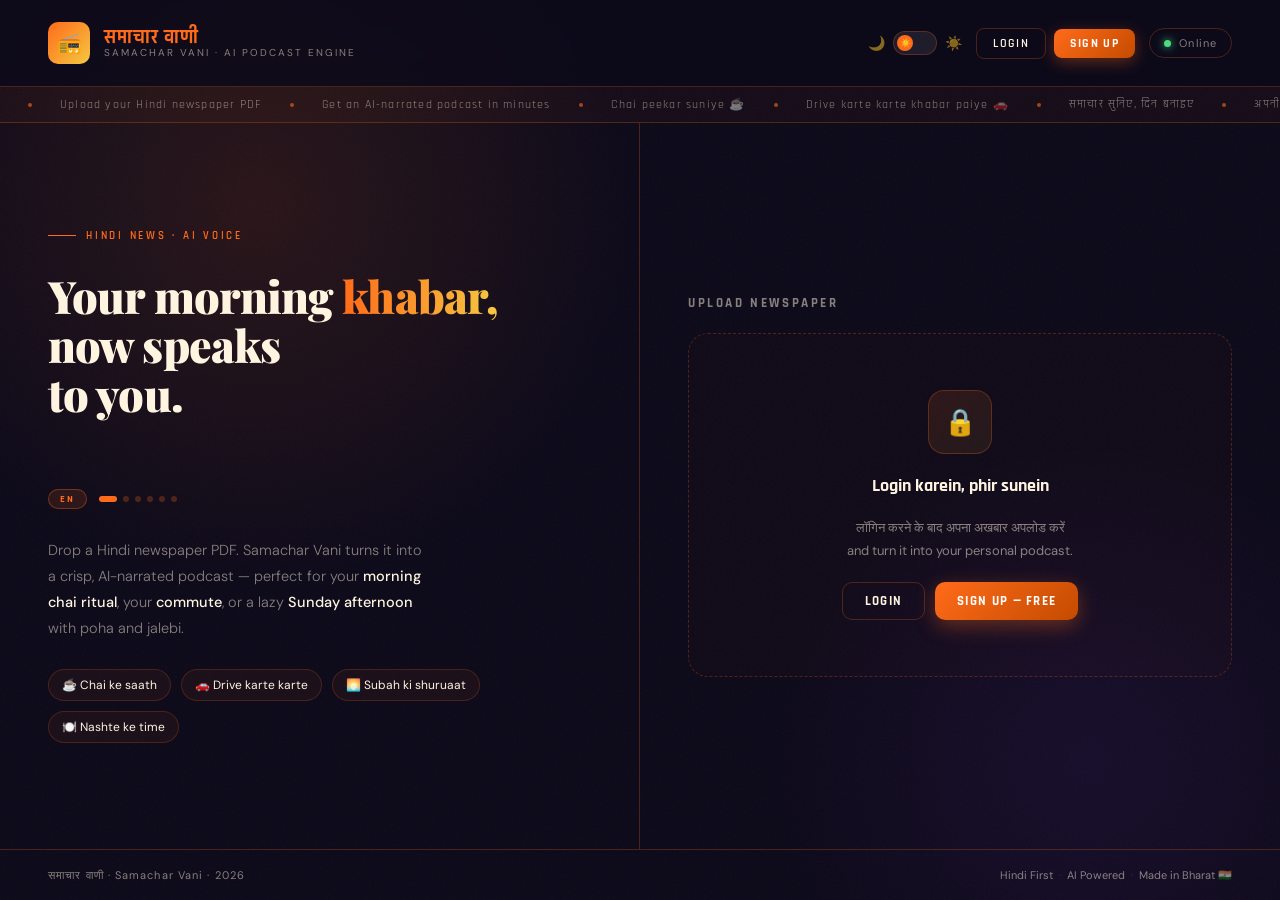
<file: frontend/index.html>
<!DOCTYPE html>
<html lang="hi" data-theme="dark">
<head>
  <title>Samachar Vani — समाचार वाणी</title>
  <meta name="viewport" content="width=device-width,initial-scale=1">
  <link rel="preconnect" href="https://fonts.googleapis.com">
  <link href="https://fonts.googleapis.com/css2?family=Playfair+Display:ital,wght@0,700;0,900;1,700&family=Rajdhani:wght@400;500;600;700&family=DM+Sans:wght@300;400;500&display=swap" rel="stylesheet">
  <style>
    /* ═══════════════════════════════════════════
       THEME TOKENS
    ═══════════════════════════════════════════ */
    :root {
      --saffron: #FF6B1A;
      --saffron-light: #FF9A5C;
      --gold: #F5C842;
    }
    [data-theme="dark"] {
      --bg: #0D0A1A;
      --bg2: #150F28;
      --card: rgba(255,255,255,0.04);
      --border: rgba(255,107,26,0.25);
      --cream: #FFF4E0;
      --text-muted: rgba(255,244,224,0.5);
      --header-bg: rgba(13,10,26,0.82);
      --ticker-bg: rgba(255,107,26,0.04);
      --drop-bg: rgba(255,107,26,0.03);
      --select-opt-bg: #1a1030;
      --shadow-glow: rgba(255,107,26,0.35);
      --shadow-glow-hover: rgba(255,107,26,0.55);
      --noise-opacity: 0.4;
      --modal-bg: #110D22;
      --modal-overlay: rgba(5,3,14,0.88);
      --input-bg: rgba(255,255,255,0.04);
      --input-border: rgba(255,107,26,0.22);
      --input-focus: rgba(255,107,26,0.55);
    }
    [data-theme="light"] {
      --bg: #FDF6EE;
      --bg2: #F5EAD8;
      --card: rgba(255,107,26,0.05);
      --border: rgba(200,90,10,0.18);
      --cream: #1A0F00;
      --text-muted: rgba(26,15,0,0.45);
      --header-bg: rgba(253,246,238,0.88);
      --ticker-bg: rgba(255,107,26,0.05);
      --drop-bg: rgba(255,107,26,0.04);
      --select-opt-bg: #FDF6EE;
      --shadow-glow: rgba(255,107,26,0.2);
      --shadow-glow-hover: rgba(255,107,26,0.4);
      --noise-opacity: 0.12;
      --modal-bg: #FFF8F0;
      --modal-overlay: rgba(26,15,0,0.6);
      --input-bg: rgba(255,107,26,0.04);
      --input-border: rgba(200,90,10,0.2);
      --input-focus: rgba(255,107,26,0.4);
    }

    * { margin:0; padding:0; box-sizing:border-box; }

    body {
      font-family: 'DM Sans', sans-serif;
      background: var(--bg); color: var(--cream);
      min-height: 100vh; overflow-x: hidden;
      transition: background .4s, color .4s;
    }
    body::before {
      content:''; position:fixed; inset:0;
      background-image: url("data:image/svg+xml,%3Csvg viewBox='0 0 512 512' xmlns='http://www.w3.org/2000/svg'%3E%3Cfilter id='n'%3E%3CfeTurbulence type='fractalNoise' baseFrequency='0.75' numOctaves='4' stitchTiles='stitch'/%3E%3C/filter%3E%3Crect width='100%25' height='100%25' filter='url(%23n)' opacity='0.06'/%3E%3C/svg%3E");
      pointer-events:none; z-index:0;
      opacity: var(--noise-opacity); transition: opacity .4s;
    }

    /* BACKGROUND GLOW */
    .bg-glow { position:fixed; inset:0; z-index:0; pointer-events:none; }
    .bg-glow::before {
      content:''; position:absolute; top:-20%; left:-10%;
      width:60vw; height:60vw;
      background:radial-gradient(circle,rgba(255,107,26,.12) 0%,transparent 70%);
      animation:drift 12s ease-in-out infinite alternate;
    }
    .bg-glow::after {
      content:''; position:absolute; bottom:-20%; right:-10%;
      width:50vw; height:50vw;
      background:radial-gradient(circle,rgba(155,60,255,.08) 0%,transparent 70%);
      animation:drift 15s ease-in-out infinite alternate-reverse;
    }
    [data-theme="light"] .bg-glow::after {
      background:radial-gradient(circle,rgba(255,180,50,.1) 0%,transparent 70%);
    }
    @keyframes drift {
      from{transform:translate(0,0) scale(1)}
      to{transform:translate(3%,5%) scale(1.08)}
    }

    /* ═══════════════════════════════════════════
       LAYOUT
    ═══════════════════════════════════════════ */
    .wrapper {
      position:relative; z-index:1;
      min-height:100vh;
      display:grid;
      grid-template-columns:1fr 1fr;
      grid-template-rows:auto auto 1fr auto;
    }

    /* ═══════════════════════════════════════════
       HEADER
    ═══════════════════════════════════════════ */
    header {
      grid-column:1/-1;
      display:flex; align-items:center; justify-content:space-between;
      padding:22px 48px;
      border-bottom:1px solid var(--border);
      backdrop-filter:blur(12px);
      background:var(--header-bg);
      transition:background .4s, border-color .4s;
      position:sticky; top:0; z-index:10;
    }
    .logo-group { display:flex; align-items:center; gap:14px; }
    .logo-icon {
      width:42px; height:42px; border-radius:10px;
      background:linear-gradient(135deg,var(--saffron),var(--gold));
      display:flex; align-items:center; justify-content:center;
      font-size:20px;
      animation:pulse-logo 3s ease-in-out infinite;
    }
    @keyframes pulse-logo {
      0%,100%{box-shadow:0 0 24px rgba(255,107,26,.5)}
      50%{box-shadow:0 0 42px rgba(255,107,26,.8),0 0 80px rgba(255,107,26,.3)}
    }
    .logo-text { display:flex; flex-direction:column; }
    .logo-hindi {
      font-family:'Rajdhani',sans-serif; font-weight:700; font-size:20px;
      color:var(--saffron); letter-spacing:.05em; line-height:1;
    }
    .logo-sub {
      font-size:10px; color:var(--text-muted);
      letter-spacing:.2em; text-transform:uppercase; line-height:1.2;
    }
    .header-right { display:flex; align-items:center; gap:14px; }

    /* THEME TOGGLE */
    .theme-toggle { display:flex; align-items:center; gap:8px; cursor:pointer; user-select:none; }
    .toggle-icon { font-size:14px; color:var(--text-muted); transition:color .3s; }
    .toggle-track {
      width:44px; height:24px; border-radius:100px;
      background:rgba(255,255,255,.08);
      border:1px solid var(--border);
      position:relative; transition:background .3s;
    }
    [data-theme="light"] .toggle-track { background:rgba(255,107,26,.12); border-color:rgba(255,107,26,.3); }
    .toggle-knob {
      position:absolute; top:3px; left:3px;
      width:16px; height:16px; border-radius:50%;
      background:var(--saffron);
      transition:transform .35s cubic-bezier(.34,1.56,.64,1);
      display:flex; align-items:center; justify-content:center; font-size:9px;
    }
    [data-theme="light"] .toggle-knob { transform:translateX(20px); }

    /* AUTH BUTTONS in header */
    .header-auth { display:flex; gap:8px; align-items:center; }
    .btn-auth-ghost {
      padding:7px 16px; border-radius:8px;
      border:1px solid var(--border);
      background:none; color:var(--cream);
      font-family:'Rajdhani',sans-serif; font-weight:600;
      font-size:12px; letter-spacing:.12em; text-transform:uppercase;
      cursor:pointer; transition:border-color .2s, background .2s, color .4s;
    }
    .btn-auth-ghost:hover { border-color:var(--saffron); background:rgba(255,107,26,.06); }
    .btn-auth-solid {
      padding:7px 16px; border-radius:8px;
      border:none;
      background:linear-gradient(135deg,var(--saffron),#c44b00);
      color:#fff; font-family:'Rajdhani',sans-serif; font-weight:700;
      font-size:12px; letter-spacing:.12em; text-transform:uppercase;
      cursor:pointer; transition:opacity .2s, transform .2s;
      box-shadow:0 4px 16px var(--shadow-glow);
    }
    .btn-auth-solid:hover { opacity:.88; transform:translateY(-1px); }

    /* USER BADGE (shown when logged in) */
    .user-badge {
      display:none; align-items:center; gap:9px;
      padding:6px 14px 6px 8px;
      border:1px solid var(--border); border-radius:100px;
      font-size:12px; color:var(--text-muted);
    }
    .user-badge.show { display:flex; }
    .user-avatar {
      width:26px; height:26px; border-radius:50%;
      background:linear-gradient(135deg,var(--saffron),var(--gold));
      display:flex; align-items:center; justify-content:center;
      font-size:11px; font-weight:700; color:#fff;
      font-family:'Rajdhani',sans-serif;
    }
    .user-name { font-family:'Rajdhani',sans-serif; font-weight:600; color:var(--cream); }
    .btn-logout {
      background:none; border:none; color:var(--text-muted);
      font-size:16px; cursor:pointer; line-height:1;
      transition:color .2s; padding:0 2px;
    }
    .btn-logout:hover { color:var(--saffron); }

    /* STATUS BADGE */
    .header-badge {
      display:flex; align-items:center; gap:8px;
      padding:7px 14px;
      border:1px solid var(--border); border-radius:100px;
      font-size:11px; color:var(--text-muted); letter-spacing:.1em;
      transition:border-color .4s;
    }
    .badge-dot {
      width:7px; height:7px; border-radius:50%;
      background:#4ade80; box-shadow:0 0 8px #4ade80;
      animation:blink 2s ease-in-out infinite;
    }
    @keyframes blink { 0%,100%{opacity:1} 50%{opacity:.3} }

    /* ═══════════════════════════════════════════
       TICKER
    ═══════════════════════════════════════════ */
    .ticker-wrap {
      grid-column:1/-1; overflow:hidden;
      border-bottom:1px solid var(--border);
      padding:10px 0; background:var(--ticker-bg);
      transition:background .4s, border-color .4s;
    }
    .ticker-track {
      display:flex; animation:ticker 32s linear infinite; white-space:nowrap;
    }
    .ticker-item {
      display:flex; align-items:center; gap:28px; padding:0 28px;
      font-family:'Rajdhani',sans-serif; font-size:12px;
      color:var(--text-muted); letter-spacing:.1em;
    }
    .ticker-dot {
      width:4px; height:4px; border-radius:50%;
      background:var(--saffron); opacity:.6; flex-shrink:0;
    }
    @keyframes ticker { from{transform:translateX(0)} to{transform:translateX(-50%)} }

    /* ═══════════════════════════════════════════
       LEFT PANEL
    ═══════════════════════════════════════════ */
    .left-panel {
      grid-column:1; padding:56px 48px;
      display:flex; flex-direction:column; justify-content:center; gap:28px;
      border-right:1px solid var(--border); transition:border-color .4s;
    }
    .eyebrow {
      display:flex; align-items:center; gap:10px;
      font-size:11px; letter-spacing:.25em; text-transform:uppercase;
      color:var(--saffron); font-family:'Rajdhani',sans-serif; font-weight:600;
    }
    .eyebrow::before {
      content:''; display:block; width:28px; height:1px; background:var(--saffron);
    }

    /* ROTATING HEADLINE */
    .headline-wrap { position:relative; min-height:190px; }
    .headline {
      font-family:'Playfair Display',serif;
      font-size:clamp(34px,3.5vw,52px); font-weight:900; line-height:1.1;
      letter-spacing:-.02em;
      position:absolute; top:0; left:0; width:100%;
      opacity:0; transform:translateY(20px);
      transition:opacity .55s ease, transform .55s ease;
      pointer-events:none;
    }
    .headline.active { opacity:1; transform:translateY(0); pointer-events:auto; }
    .headline.exit   { opacity:0; transform:translateY(-20px); }
    .headline em {
      font-style:normal;
      background:linear-gradient(90deg,var(--saffron),var(--gold));
      -webkit-background-clip:text; -webkit-text-fill-color:transparent; background-clip:text;
    }

    .lang-row { display:flex; align-items:center; gap:12px; }
    .lang-pill {
      padding:3px 11px; border-radius:100px;
      font-size:10px; font-family:'Rajdhani',sans-serif;
      font-weight:700; letter-spacing:.18em; text-transform:uppercase;
      transition:all .4s;
    }
    .lang-pill.en { background:rgba(255,107,26,.12); border:1px solid rgba(255,107,26,.35); color:var(--saffron); }
    .lang-pill.hi { background:rgba(245,200,66,.12); border:1px solid rgba(245,200,66,.35); color:var(--gold); }
    .slide-dots { display:flex; gap:6px; align-items:center; }
    .slide-dot {
      width:6px; height:6px; border-radius:50%;
      background:var(--border); cursor:pointer;
      transition:background .3s, width .3s;
    }
    .slide-dot.active { background:var(--saffron); width:18px; border-radius:3px; }

    .tagline {
      font-size:14.5px; color:var(--text-muted); line-height:1.8;
      max-width:380px; font-weight:300; transition:color .4s;
    }
    .tagline strong { color:var(--cream); font-weight:500; }

    .lifestyle-chips { display:flex; flex-wrap:wrap; gap:10px; }
    .chip {
      display:flex; align-items:center; gap:7px;
      padding:7px 13px; border-radius:100px;
      border:1px solid rgba(255,107,26,.2);
      background:rgba(255,107,26,.06);
      font-size:12px; color:var(--cream);
      transition:border-color .3s, background .3s, color .4s;
    }
    .chip:hover { border-color:rgba(255,107,26,.5); background:rgba(255,107,26,.12); }

    /* ═══════════════════════════════════════════
       RIGHT PANEL
    ═══════════════════════════════════════════ */
    .right-panel {
      grid-column:2; padding:56px 48px;
      display:flex; flex-direction:column; justify-content:center; gap:22px;
    }
    .upload-section-title {
      font-family:'Rajdhani',sans-serif; font-weight:700; font-size:13px;
      letter-spacing:.2em; text-transform:uppercase; color:var(--text-muted);
    }

    /* LOCKED OVERLAY — shown when not logged in */
    .upload-locked {
      display:none;
      flex-direction:column; align-items:center; gap:20px;
      padding:56px 32px; border-radius:20px;
      border:1.5px dashed rgba(255,107,26,.25);
      background:rgba(255,107,26,.02);
      text-align:center;
    }
    .upload-locked.show { display:flex; }
    .lock-icon {
      width:64px; height:64px; border-radius:16px;
      background:linear-gradient(135deg,rgba(255,107,26,.12),rgba(245,200,66,.08));
      border:1px solid rgba(255,107,26,.25);
      display:flex; align-items:center; justify-content:center; font-size:26px;
    }
    .lock-title {
      font-family:'Rajdhani',sans-serif; font-size:18px; font-weight:700; color:var(--cream);
    }
    .lock-sub { font-size:13px; color:var(--text-muted); line-height:1.7; }
    .lock-actions { display:flex; gap:10px; }
    .btn-lock-login, .btn-lock-signup {
      padding:10px 22px; border-radius:10px;
      font-family:'Rajdhani',sans-serif; font-weight:700;
      font-size:13px; letter-spacing:.1em; text-transform:uppercase;
      cursor:pointer; transition:all .2s;
    }
    .btn-lock-login {
      border:1px solid var(--border); background:none; color:var(--cream);
    }
    .btn-lock-login:hover { border-color:var(--saffron); }
    .btn-lock-signup {
      border:none;
      background:linear-gradient(135deg,var(--saffron),#c44b00);
      color:#fff; box-shadow:0 6px 20px var(--shadow-glow);
    }
    .btn-lock-signup:hover { transform:translateY(-1px); opacity:.9; }

    /* UPLOAD PANEL — shown when logged in */
    .upload-panel { display:none; flex-direction:column; gap:20px; }
    .upload-panel.show { display:flex; }

    /* DROP ZONE */
    .drop-zone {
      border:1.5px dashed rgba(255,107,26,.35); border-radius:20px;
      padding:40px 32px; text-align:center; cursor:pointer;
      position:relative; background:var(--drop-bg);
      transition:border-color .3s, background .3s;
      display:flex; flex-direction:column; align-items:center; gap:14px;
    }
    .drop-zone:hover, .drop-zone.dragover {
      border-color:var(--saffron); background:rgba(255,107,26,.07);
    }
    .drop-zone input[type="file"] {
      position:absolute; inset:0; opacity:0; cursor:pointer; width:100%; height:100%;
    }
    .drop-icon {
      width:58px; height:58px; border-radius:14px;
      background:linear-gradient(135deg,rgba(255,107,26,.15),rgba(245,200,66,.1));
      border:1px solid rgba(255,107,26,.3);
      display:flex; align-items:center; justify-content:center; font-size:24px;
    }
    .drop-title { font-family:'Rajdhani',sans-serif; font-size:17px; font-weight:600; color:var(--cream); }
    .drop-sub { font-size:12px; color:var(--text-muted); line-height:1.6; }
    .drop-formats { display:flex; gap:8px; }
    .fmt-tag {
      padding:3px 9px; border-radius:4px; border:1px solid var(--border);
      font-size:10px; color:var(--text-muted);
      font-family:'Rajdhani',sans-serif; letter-spacing:.1em;
    }

    /* FILE SELECTED */
    .file-selected {
      display:none; align-items:center; gap:14px;
      padding:14px 18px; border-radius:14px;
      background:rgba(255,107,26,.08); border:1px solid rgba(255,107,26,.3);
    }
    .file-selected.show { display:flex; }
    .file-icon-wrap {
      width:42px; height:42px; border-radius:10px;
      background:linear-gradient(135deg,var(--saffron),var(--gold));
      display:flex; align-items:center; justify-content:center;
      font-size:18px; flex-shrink:0;
    }
    .file-info { flex:1; min-width:0; }
    .file-name { font-size:13px; font-weight:500; color:var(--cream); white-space:nowrap; overflow:hidden; text-overflow:ellipsis; }
    .file-size { font-size:11px; color:var(--text-muted); margin-top:2px; }
    .file-remove {
      background:none; border:none; color:var(--text-muted);
      cursor:pointer; font-size:16px; padding:4px; transition:color .2s;
    }
    .file-remove:hover { color:var(--cream); }

    /* SETTINGS */
    .settings-row { display:grid; grid-template-columns:1fr 1fr; gap:12px; }
    .setting-card {
      padding:14px; border-radius:14px;
      border:1px solid var(--border); background:var(--card);
      display:flex; flex-direction:column; gap:7px; transition:background .4s, border-color .4s;
    }
    .setting-label {
      font-size:10px; letter-spacing:.15em; text-transform:uppercase;
      color:var(--text-muted); font-family:'Rajdhani',sans-serif;
    }
    .setting-select {
      background:none; border:none; color:var(--cream);
      font-family:'DM Sans',sans-serif; font-size:13px;
      cursor:pointer; width:100%; outline:none; appearance:none; transition:color .4s;
    }
    .setting-select option { background:var(--select-opt-bg); color:var(--cream); }

    /* GENERATE BUTTON */
    .btn-generate {
      position:relative; width:100%; padding:17px 32px; border:none; border-radius:16px;
      background:linear-gradient(135deg,var(--saffron) 0%,#d45a00 50%,#c44b00 100%);
      color:#fff; font-family:'Rajdhani',sans-serif; font-weight:700; font-size:17px;
      letter-spacing:.12em; text-transform:uppercase; cursor:pointer; overflow:hidden;
      transition:transform .2s, box-shadow .3s;
      box-shadow:0 8px 32px var(--shadow-glow);
    }
    .btn-generate::before {
      content:''; position:absolute; inset:0;
      background:linear-gradient(135deg,rgba(255,255,255,.15),transparent 60%);
    }
    .btn-generate:hover { transform:translateY(-2px); box-shadow:0 14px 48px var(--shadow-glow-hover); }
    .btn-generate:active { transform:translateY(0); }
    .btn-generate:disabled { opacity:.4; cursor:not-allowed; transform:none; }
    .btn-inner { position:relative; display:flex; align-items:center; justify-content:center; gap:10px; }

    /* PROGRESS */
    .progress-wrap { display:none; flex-direction:column; gap:14px; }
    .progress-wrap.show { display:flex; }
    .progress-steps { display:flex; gap:8px; }
    .step { flex:1; display:flex; flex-direction:column; gap:6px; align-items:center; opacity:.3; transition:opacity .5s; }
    .step.active { opacity:1; }
    .step.done   { opacity:.7; }
    .step-dot { width:8px; height:8px; border-radius:50%; background:var(--saffron); }
    .step.active .step-dot { animation:pulse-dot 1.2s ease-in-out infinite; box-shadow:0 0 12px var(--saffron); }
    @keyframes pulse-dot { 0%,100%{transform:scale(1)} 50%{transform:scale(1.6)} }
    .step-bar { width:100%; height:2px; background:rgba(255,107,26,.15); border-radius:2px; overflow:hidden; }
    .step-bar-fill { height:100%; background:linear-gradient(90deg,var(--saffron),var(--gold)); width:0%; transition:width 3s linear; }
    .step.active .step-bar-fill, .step.done .step-bar-fill { width:100%; }
    .step-label { font-size:9px; letter-spacing:.1em; text-transform:uppercase; color:var(--text-muted); font-family:'Rajdhani',sans-serif; text-align:center; }
    .progress-status { text-align:center; font-size:13px; color:var(--saffron-light); font-style:italic; }

    /* AUDIO RESULT */
    .audio-result { display:none; flex-direction:column; gap:14px; }
    .audio-result.show { display:flex; }
    .audio-card {
      padding:20px; border-radius:16px;
      background:linear-gradient(135deg,rgba(255,107,26,.1),rgba(245,200,66,.05));
      border:1px solid rgba(255,107,26,.3);
    }
    .audio-card-top { display:flex; align-items:center; gap:12px; margin-bottom:14px; }
    .audio-waveform { display:flex; align-items:center; gap:3px; height:26px; }
    .wave-bar { width:3px; background:var(--saffron); border-radius:2px; animation:wave-anim 1s ease-in-out infinite; }
    .wave-bar:nth-child(1){height:40%;animation-delay:0s}.wave-bar:nth-child(2){height:70%;animation-delay:.1s}
    .wave-bar:nth-child(3){height:100%;animation-delay:.2s}.wave-bar:nth-child(4){height:60%;animation-delay:.3s}
    .wave-bar:nth-child(5){height:85%;animation-delay:.4s}.wave-bar:nth-child(6){height:45%;animation-delay:.5s}
    .wave-bar:nth-child(7){height:75%;animation-delay:.6s}.wave-bar:nth-child(8){height:55%;animation-delay:.7s}
    @keyframes wave-anim { 0%,100%{transform:scaleY(1)} 50%{transform:scaleY(.4)} }
    .audio-label { font-family:'Rajdhani',sans-serif; font-weight:700; font-size:15px; color:var(--cream); }
    audio { width:100%; border-radius:8px; accent-color:var(--saffron); height:34px; }
    .success-note { font-size:12px; color:var(--text-muted); text-align:center; }

    /* FOOTER */
    footer {
      grid-column:1/-1; padding:18px 48px;
      border-top:1px solid var(--border);
      display:flex; align-items:center; justify-content:space-between;
      transition:border-color .4s;
    }
    .footer-left { font-size:11px; color:var(--text-muted); letter-spacing:.1em; }
    .footer-right { display:flex; align-items:center; gap:6px; font-size:11px; color:var(--text-muted); }
    .footer-divider { opacity:.3; }

    /* ═══════════════════════════════════════════
       AUTH MODAL
    ═══════════════════════════════════════════ */
    .modal-overlay {
      position:fixed; inset:0; z-index:100;
      background:var(--modal-overlay);
      backdrop-filter:blur(8px);
      display:none; align-items:center; justify-content:center;
      padding:20px;
      transition:background .4s;
    }
    .modal-overlay.show { display:flex; }

    .modal {
      background:var(--modal-bg);
      border:1px solid var(--border);
      border-radius:24px;
      width:100%; max-width:420px;
      padding:0;
      box-shadow:0 32px 80px rgba(0,0,0,.4);
      overflow:hidden;
      animation:modal-in .4s cubic-bezier(.34,1.3,.64,1) forwards;
    }
    @keyframes modal-in {
      from{transform:scale(.92) translateY(20px); opacity:0}
      to{transform:scale(1) translateY(0); opacity:1}
    }

    /* Modal header gradient bar */
    .modal-bar {
      height:4px;
      background:linear-gradient(90deg,var(--saffron),var(--gold),var(--saffron));
      background-size:200% 100%;
      animation:shimmer 2.5s linear infinite;
    }
    @keyframes shimmer { 0%{background-position:200%} 100%{background-position:-200%} }

    .modal-body { padding:36px 36px 32px; }

    /* TABS */
    .auth-tabs {
      display:flex; gap:0; margin-bottom:32px;
      border-bottom:1px solid var(--border);
    }
    .auth-tab {
      flex:1; padding:10px; text-align:center;
      font-family:'Rajdhani',sans-serif; font-weight:700;
      font-size:13px; letter-spacing:.15em; text-transform:uppercase;
      cursor:pointer; color:var(--text-muted);
      border-bottom:2px solid transparent;
      margin-bottom:-1px;
      transition:color .2s, border-color .2s;
      background:none; border-left:none; border-right:none; border-top:none;
    }
    .auth-tab.active { color:var(--saffron); border-bottom-color:var(--saffron); }

    /* FORM PANELS */
    .auth-panel { display:none; flex-direction:column; gap:20px; }
    .auth-panel.active { display:flex; }

    .modal-greeting {
      font-family:'Playfair Display',serif; font-size:22px; font-weight:900;
      color:var(--cream); line-height:1.2; margin-bottom:4px;
    }
    .modal-greeting em {
      font-style:normal;
      background:linear-gradient(90deg,var(--saffron),var(--gold));
      -webkit-background-clip:text; -webkit-text-fill-color:transparent; background-clip:text;
    }
    .modal-sub { font-size:13px; color:var(--text-muted); margin-bottom:4px; }

    /* INPUTS */
    .field { display:flex; flex-direction:column; gap:7px; }
    .field label {
      font-family:'Rajdhani',sans-serif; font-size:10px;
      letter-spacing:.18em; text-transform:uppercase; color:var(--text-muted);
    }
    .field input {
      padding:12px 16px;
      border-radius:10px;
      border:1px solid var(--input-border);
      background:var(--input-bg);
      color:var(--cream);
      font-family:'DM Sans',sans-serif; font-size:14px;
      outline:none; transition:border-color .25s, box-shadow .25s, background .4s, color .4s;
    }
    .field input::placeholder { color:var(--text-muted); }
    .field input:focus {
      border-color:var(--input-focus);
      box-shadow:0 0 0 3px rgba(255,107,26,.1);
    }

    /* AUTH MESSAGE */
    .auth-msg {
      font-size:12px; padding:10px 14px; border-radius:8px;
      display:none; align-items:center; gap:8px;
      font-family:'Rajdhani',sans-serif; font-weight:600; letter-spacing:.05em;
    }
    .auth-msg.show { display:flex; }
    .auth-msg.error { background:rgba(255,80,80,.1); border:1px solid rgba(255,80,80,.3); color:#ff8080; }
    .auth-msg.success { background:rgba(74,222,128,.1); border:1px solid rgba(74,222,128,.3); color:#4ade80; }

    /* SUBMIT BUTTON */
    .btn-auth-submit {
      width:100%; padding:14px;
      border:none; border-radius:12px;
      background:linear-gradient(135deg,var(--saffron) 0%,#d45a00 50%,#c44b00 100%);
      color:#fff; font-family:'Rajdhani',sans-serif;
      font-weight:700; font-size:15px; letter-spacing:.12em; text-transform:uppercase;
      cursor:pointer; position:relative; overflow:hidden;
      transition:transform .2s, box-shadow .3s;
      box-shadow:0 6px 24px var(--shadow-glow);
    }
    .btn-auth-submit::before {
      content:''; position:absolute; inset:0;
      background:linear-gradient(135deg,rgba(255,255,255,.15),transparent 60%);
    }
    .btn-auth-submit:hover { transform:translateY(-1px); box-shadow:0 10px 36px var(--shadow-glow-hover); }
    .btn-auth-submit:disabled { opacity:.5; cursor:not-allowed; transform:none; }
    .btn-auth-submit span { position:relative; }

    /* SPINNER */
    .spinner {
      display:inline-block; width:14px; height:14px;
      border:2px solid rgba(255,255,255,.3);
      border-top-color:#fff; border-radius:50%;
      animation:spin .7s linear infinite; margin-right:6px; vertical-align:middle;
    }
    @keyframes spin { to{transform:rotate(360deg)} }

    .modal-close {
      position:absolute; top:16px; right:18px;
      background:none; border:none; color:var(--text-muted);
      font-size:22px; cursor:pointer; z-index:2;
      line-height:1; transition:color .2s;
    }
    .modal-close:hover { color:var(--cream); }

    /* DIVIDER */
    .auth-divider {
      display:flex; align-items:center; gap:12px; color:var(--text-muted); font-size:11px;
    }
    .auth-divider::before, .auth-divider::after {
      content:''; flex:1; height:1px; background:var(--border);
    }

    /* SWITCH LINK */
    .auth-switch {
      text-align:center; font-size:12px; color:var(--text-muted);
    }
    .auth-switch a {
      color:var(--saffron); cursor:pointer; font-weight:500; text-decoration:none;
    }
    .auth-switch a:hover { text-decoration:underline; }

    /* RESPONSIVE */
    @media (max-width:860px) {
      .wrapper { grid-template-columns:1fr; }
      .left-panel, .right-panel { grid-column:1; border:none; padding:36px 24px; }
      .left-panel { padding-bottom:0; }
      header, footer { padding:18px 24px; }
      .headline-wrap { min-height:220px; }
      .header-badge span { display:none; }
      .modal-body { padding:28px 24px 24px; }
    }

    /* ENTRY ANIMATIONS */
    .fade-up { opacity:0; transform:translateY(24px); animation:fadeUp .7s ease forwards; }
    @keyframes fadeUp { to{opacity:1; transform:translateY(0)} }
    .delay-1{animation-delay:.1s} .delay-2{animation-delay:.22s}
    .delay-3{animation-delay:.34s} .delay-4{animation-delay:.46s}
  </style>
</head>
<body>
<div class="bg-glow"></div>

<!-- ═══════════════════ AUTH MODAL ═══════════════════ -->
<div class="modal-overlay" id="authModal">
  <div class="modal" style="position:relative">
    <div class="modal-bar"></div>
    <button class="modal-close" onclick="closeModal()">✕</button>
    <div class="modal-body">

      <!-- TABS -->
      <div class="auth-tabs">
        <button class="auth-tab active" id="tabLogin"    onclick="switchTab('login')">Login</button>
        <button class="auth-tab"        id="tabSignup"   onclick="switchTab('signup')">Sign Up</button>
      </div>

      <!-- LOGIN PANEL -->
      <div class="auth-panel active" id="panelLogin">
        <div>
          <div class="modal-greeting">Wapas <em>aaye!</em></div>
          <div class="modal-sub">अपने खाते में लॉग इन करें — Login to your account</div>
        </div>
        <div class="auth-msg" id="loginMsg"></div>
        <div class="field">
          <label>Email पता</label>
          <input type="email" id="loginEmail" placeholder="aap@example.com" autocomplete="email">
        </div>
        <div class="field">
          <label>Password</label>
          <input type="password" id="loginPassword" placeholder="••••••••" autocomplete="current-password">
        </div>
        <button class="btn-auth-submit" id="btnLogin" onclick="doLogin()">
          <span>🎙️ &nbsp;Login करें</span>
        </button>
        <div class="auth-switch">
          खाता नहीं है? <a onclick="switchTab('signup')">Sign up करें</a>
        </div>
      </div>

      <!-- SIGNUP PANEL -->
      <div class="auth-panel" id="panelSignup">
        <div>
          <div class="modal-greeting"><em>Namaskar!</em> Swagat hai</div>
          <div class="modal-sub">नया खाता बनाएं — Create your account</div>
        </div>
        <div class="auth-msg" id="signupMsg"></div>
        <div class="field">
          <label>Username</label>
          <input type="text" id="signupUsername" placeholder="aapka_naam" autocomplete="username">
        </div>
        <div class="field">
          <label>Email पता</label>
          <input type="email" id="signupEmail" placeholder="aap@example.com" autocomplete="email">
        </div>
        <div class="field">
          <label>Password</label>
          <input type="password" id="signupPassword" placeholder="••••••••" autocomplete="new-password">
        </div>
        <button class="btn-auth-submit" id="btnSignup" onclick="doSignup()">
          <span>✨ &nbsp;Account बनाएं</span>
        </button>
        <div class="auth-switch">
          पहले से खाता है? <a onclick="switchTab('login')">Login करें</a>
        </div>
      </div>

    </div>
  </div>
</div>

<!-- ═══════════════════ MAIN ═══════════════════ -->
<div class="wrapper">

  <!-- HEADER -->
  <header>
    <div class="logo-group">
      <div class="logo-icon">📻</div>
      <div class="logo-text">
        <span class="logo-hindi">समाचार वाणी</span>
        <span class="logo-sub">Samachar Vani · AI Podcast Engine</span>
      </div>
    </div>
    <div class="header-right">

      <!-- THEME TOGGLE -->
      <div class="theme-toggle" onclick="toggleTheme()" title="Toggle theme">
        <span class="toggle-icon">🌙</span>
        <div class="toggle-track"><div class="toggle-knob" id="toggleKnob">☀️</div></div>
        <span class="toggle-icon">☀️</span>
      </div>

      <!-- NOT LOGGED IN: show login/signup buttons -->
      <div class="header-auth" id="headerAuthBtns">
        <button class="btn-auth-ghost" onclick="openModal('login')">Login</button>
        <button class="btn-auth-solid" onclick="openModal('signup')">Sign Up</button>
      </div>

      <!-- LOGGED IN: show user badge -->
      <div class="user-badge" id="userBadge">
        <div class="user-avatar" id="userAvatar">?</div>
        <span class="user-name" id="userNameLabel">—</span>
        <button class="btn-logout" onclick="doLogout()" title="Logout">✕</button>
      </div>

      <div class="header-badge">
        <div class="badge-dot"></div>
        <span>Online</span>
      </div>
    </div>
  </header>

  <!-- TICKER -->
  <div class="ticker-wrap">
    <div class="ticker-track">
      <div class="ticker-item">
        <span class="ticker-dot"></span> Upload your Hindi newspaper PDF
        <span class="ticker-dot"></span> Get an AI-narrated podcast in minutes
        <span class="ticker-dot"></span> Chai peekar suniye ☕
        <span class="ticker-dot"></span> Drive karte karte khabar paiye 🚗
        <span class="ticker-dot"></span> समाचार सुनिए, दिन बनाइए
        <span class="ticker-dot"></span> अपनी भाषा में सुनें, अपनी भाषा में समझें
        <span class="ticker-dot"></span> Powered by Samachar Vani AI
        <span class="ticker-dot"></span>
      </div>
      <div class="ticker-item">
        <span class="ticker-dot"></span> Upload your Hindi newspaper PDF
        <span class="ticker-dot"></span> Get an AI-narrated podcast in minutes
        <span class="ticker-dot"></span> Chai peekar suniye ☕
        <span class="ticker-dot"></span> Drive karte karte khabar paiye 🚗
        <span class="ticker-dot"></span> समाचार सुनिए, दिन बनाइए
        <span class="ticker-dot"></span> अपनी भाषा में सुनें, अपनी भाषा में समझें
        <span class="ticker-dot"></span> Powered by Samachar Vani AI
        <span class="ticker-dot"></span>
      </div>
    </div>
  </div>

  <!-- LEFT PANEL -->
  <div class="left-panel">
    <div class="eyebrow fade-up">Hindi News · AI Voice</div>

    <div class="headline-wrap fade-up delay-1" id="headlineWrap"></div>

    <div class="lang-row fade-up delay-1">
      <span class="lang-pill en" id="langPill">EN</span>
      <div class="slide-dots" id="slideDots"></div>
    </div>

    <p class="tagline fade-up delay-2">
      Drop a Hindi newspaper PDF. Samachar Vani turns it into a crisp,
      AI-narrated podcast — perfect for your <strong>morning chai ritual</strong>,
      your <strong>commute</strong>, or a lazy <strong>Sunday afternoon</strong> with poha and jalebi.
    </p>

    <div class="lifestyle-chips fade-up delay-3">
      <div class="chip">☕ Chai ke saath</div>
      <div class="chip">🚗 Drive karte karte</div>
      <div class="chip">🌅 Subah ki shuruaat</div>
      <div class="chip">🍽️ Nashte ke time</div>
    </div>
  </div>

  <!-- RIGHT PANEL -->
  <div class="right-panel">
    <div class="upload-section-title fade-up">Upload Newspaper</div>

    <!-- LOCKED STATE -->
    <div class="upload-locked show fade-up delay-1" id="uploadLocked">
      <div class="lock-icon">🔒</div>
      <div class="lock-title">Login karein, phir sunein</div>
      <div class="lock-sub">
        लॉगिन करने के बाद अपना अखबार अपलोड करें<br>
        and turn it into your personal podcast.
      </div>
      <div class="lock-actions">
        <button class="btn-lock-login" onclick="openModal('login')">Login</button>
        <button class="btn-lock-signup" onclick="openModal('signup')">Sign Up — Free</button>
      </div>
    </div>

    <!-- UPLOAD PANEL (shown after login) -->
    <div class="upload-panel" id="uploadPanel">

      <div class="drop-zone" id="dropZone">
        <input type="file" id="file" accept=".pdf,.jpg,.png,.jpeg" onchange="handleFile(this)">
        <div class="drop-icon">📰</div>
        <div class="drop-title">Drop your newspaper here</div>
        <div class="drop-sub">Drag & drop or click to browse<br>Hindi newspaper PDF or image</div>
        <div class="drop-formats">
          <span class="fmt-tag">PDF</span>
          <span class="fmt-tag">JPG</span>
          <span class="fmt-tag">PNG</span>
        </div>
      </div>

      <div class="file-selected" id="fileSelected">
        <div class="file-icon-wrap">📄</div>
        <div class="file-info">
          <div class="file-name" id="fileName">—</div>
          <div class="file-size" id="fileSize">—</div>
        </div>
        <button class="file-remove" onclick="clearFile()">✕</button>
      </div>

      <div class="settings-row">
        <div class="setting-card">
          <div class="setting-label">Voice Style</div>
          <select class="setting-select">
            <option>Formal Anchor</option>
            <option>Friendly Host</option>
            <option>Dramatic News</option>
          </select>
        </div>
        <div class="setting-card">
          <div class="setting-label">Speed</div>
          <select class="setting-select">
            <option>Normal</option>
            <option>Slow</option>
            <option>Fast</option>
          </select>
        </div>
      </div>

      <button class="btn-generate" id="generateBtn" onclick="upload()" disabled>
        <div class="btn-inner"><span>🎙️</span> Podcast Banao</div>
      </button>

      <div class="progress-wrap" id="progressWrap">
        <div class="progress-steps">
          <div class="step" id="step1">
            <div class="step-dot"></div>
            <div class="step-bar"><div class="step-bar-fill"></div></div>
            <div class="step-label">Padh raha hoon</div>
          </div>
          <div class="step" id="step2">
            <div class="step-dot"></div>
            <div class="step-bar"><div class="step-bar-fill"></div></div>
            <div class="step-label">Samajh raha hoon</div>
          </div>
          <div class="step" id="step3">
            <div class="step-dot"></div>
            <div class="step-bar"><div class="step-bar-fill"></div></div>
            <div class="step-label">Bol raha hoon</div>
          </div>
        </div>
        <div class="progress-status" id="progressStatus">Processing your newspaper...</div>
      </div>

      <div class="audio-result" id="audioResult">
        <div class="audio-card">
          <div class="audio-card-top">
            <div class="audio-waveform">
              <div class="wave-bar"></div><div class="wave-bar"></div>
              <div class="wave-bar"></div><div class="wave-bar"></div>
              <div class="wave-bar"></div><div class="wave-bar"></div>
              <div class="wave-bar"></div><div class="wave-bar"></div>
            </div>
            <div class="audio-label">आपका समाचार तैयार है!</div>
          </div>
          <audio controls id="audioPlayer"></audio>
        </div>
        <div class="success-note">Chai banaiye aur suniye 🍵</div>
      </div>

    </div>
  </div>

  <!-- FOOTER -->
  <footer>
    <div class="footer-left">समाचार वाणी · Samachar Vani · 2026</div>
    <div class="footer-right">
      <span>Hindi First</span>
      <span class="footer-divider">·</span>
      <span>AI Powered</span>
      <span class="footer-divider">·</span>
      <span>Made in Bharat 🇮🇳</span>
    </div>
  </footer>

</div><!-- /wrapper -->

<script>
/* ════════════════════════════════════════════
   SESSION STATE
════════════════════════════════════════════ */
let currentUser = null; // { user_id, username, email }

function setUser(user) {
  currentUser = user;
  // Update header
  document.getElementById('headerAuthBtns').style.display = user ? 'none' : 'flex';
  const badge = document.getElementById('userBadge');
  if (user) {
    badge.classList.add('show');
    document.getElementById('userAvatar').textContent = (user.username || user.email || '?')[0].toUpperCase();
    document.getElementById('userNameLabel').textContent = user.username || user.email;
  } else {
    badge.classList.remove('show');
  }
  // Toggle upload panel
  document.getElementById('uploadLocked').classList.toggle('show', !user);
  document.getElementById('uploadPanel').classList.toggle('show', !!user);
}

/* ════════════════════════════════════════════
   MODAL
════════════════════════════════════════════ */
function openModal(tab = 'login') {
  document.getElementById('authModal').classList.add('show');
  switchTab(tab);
  clearMessages();
  // Focus first input after animation
  setTimeout(() => {
    const input = tab === 'login'
      ? document.getElementById('loginEmail')
      : document.getElementById('signupUsername');
    input && input.focus();
  }, 350);
}
function closeModal() {
  document.getElementById('authModal').classList.remove('show');
  clearMessages();
}
// Close on overlay click
document.getElementById('authModal').addEventListener('click', function(e) {
  if (e.target === this) closeModal();
});
// Close on Escape
document.addEventListener('keydown', e => { if (e.key === 'Escape') closeModal(); });

function switchTab(tab) {
  document.getElementById('tabLogin').classList.toggle('active', tab === 'login');
  document.getElementById('tabSignup').classList.toggle('active', tab === 'signup');
  document.getElementById('panelLogin').classList.toggle('active', tab === 'login');
  document.getElementById('panelSignup').classList.toggle('active', tab === 'signup');
  clearMessages();
}

function clearMessages() {
  ['loginMsg','signupMsg'].forEach(id => {
    const el = document.getElementById(id);
    el.classList.remove('show','error','success');
    el.textContent = '';
  });
}

function showMsg(id, text, type = 'error') {
  const el = document.getElementById(id);
  el.textContent = (type === 'error' ? '⚠ ' : '✓ ') + text;
  el.className = 'auth-msg show ' + type;
}

function setLoading(btnId, loading) {
  const btn = document.getElementById(btnId);
  if (loading) {
    btn.disabled = true;
    btn.innerHTML = `<span><span class="spinner"></span>Thoda ruko...</span>`;
  } else {
    btn.disabled = false;
  }
}

/* ════════════════════════════════════════════
   LOGIN — calls POST /login
════════════════════════════════════════════ */
async function doLogin() {
  const email    = document.getElementById('loginEmail').value.trim();
  const password = document.getElementById('loginPassword').value;

  if (!email || !password) {
    showMsg('loginMsg', 'Email aur password dono bharein.'); return;
  }

  setLoading('btnLogin', true);
  clearMessages();

  try {
    // FastAPI expects query params for the simple /login endpoint
    const form = new FormData();
    form.append("email", email);
    form.append("password", password);

    const res = await fetch("/login", {
    method: "POST",
    body: form
    });
    const data = await res.json();

    if (data.error) {
      showMsg('loginMsg', 'Email ya password galat hai. Dobara try karein.');
      document.getElementById('btnLogin').disabled = false;
      document.getElementById('btnLogin').innerHTML = `<span>🎙️ &nbsp;Login करें</span>`;
      return;
    }

    // Success
    showMsg('loginMsg', 'Login ho gaya! Swagat hai 🎉', 'success');
    setTimeout(() => {
      closeModal();
      setUser({ user_id: data.user_id, email, username: email.split('@')[0] });
    }, 900);

  } catch(e) {
    showMsg('loginMsg', 'Server se connect nahi ho paya. Try again.');
    document.getElementById('btnLogin').disabled = false;
    document.getElementById('btnLogin').innerHTML = `<span>🎙️ &nbsp;Login करें</span>`;
  }
}

/* ════════════════════════════════════════════
   SIGNUP — calls POST /signup
════════════════════════════════════════════ */
async function doSignup() {
  const username = document.getElementById('signupUsername').value.trim();
  const email    = document.getElementById('signupEmail').value.trim();
  const password = document.getElementById('signupPassword').value;

  if (!username || !email || !password) {
    showMsg('signupMsg', 'Sabhi fields fill karein.'); return;
  }
  if (password.length < 6) {
    showMsg('signupMsg', 'Password kam se kam 6 characters ka hona chahiye.'); return;
  }

  setLoading('btnSignup', true);
  clearMessages();

  try {
    const form = new FormData();
    form.append("username", username);
    form.append("email", email);
    form.append("password", password);

    const res = await fetch("/signup", {
    method: "POST",
    body: form
    });
    const data = await res.json();

    if (data.error || (data.detail && data.detail.length)) {
      showMsg('signupMsg', data.error || 'Kuch gadbad ho gayi. Try again.');
      document.getElementById('btnSignup').disabled = false;
      document.getElementById('btnSignup').innerHTML = `<span>✨ &nbsp;Account बनाएं</span>`;
      return;
    }

    // Success — auto login
    showMsg('signupMsg', 'Account ban gaya! Ab login karwa rahe hain... 🎉', 'success');
    document.getElementById('signupPassword').value = '';

    setTimeout(async () => {
      // Auto-login after signup
      try {
        const loginRes  = await fetch(`/login?email=${encodeURIComponent(email)}&password=${encodeURIComponent(password)}`, { method:'POST' });
        const loginData = await loginRes.json();
        closeModal();
        setUser({ user_id: loginData.user_id, email, username });
      } catch {
        switchTab('login');
        document.getElementById('loginEmail').value = email;
      }
    }, 1000);

  } catch(e) {
    showMsg('signupMsg', 'Server se connect nahi ho paya. Try again.');
    document.getElementById('btnSignup').disabled = false;
    document.getElementById('btnSignup').innerHTML = `<span>✨ &nbsp;Account बनाएं</span>`;
  }
}

/* ════════════════════════════════════════════
   LOGOUT
════════════════════════════════════════════ */
function doLogout() {
  setUser(null);
  // Reset upload area
  clearFile();
  document.getElementById('audioResult').classList.remove('show');
  document.getElementById('progressWrap').classList.remove('show');
}

/* ════════════════════════════════════════════
   ENTER KEY support in modal inputs
════════════════════════════════════════════ */
['loginEmail','loginPassword'].forEach(id => {
  document.getElementById(id).addEventListener('keydown', e => { if(e.key==='Enter') doLogin(); });
});
['signupUsername','signupEmail','signupPassword'].forEach(id => {
  document.getElementById(id).addEventListener('keydown', e => { if(e.key==='Enter') doSignup(); });
});

/* ════════════════════════════════════════════
   ROTATING HEADLINES
════════════════════════════════════════════ */
const headlines = [
  { lang:'en', html:`Your morning <em>khabar,</em><br>now speaks<br>to you.` },
  { lang:'hi', html:`आपकी सुबह की <em>खबर,</em><br>अब आपसे<br>खुद बोलती है।` },
  { lang:'en', html:`Sip your <em>chai.</em><br>We'll read the<br>news for you.` },
  { lang:'hi', html:`चाय पीजिए,<br><em>समाचार वाणी</em><br>पढ़ेगी खबरें।` },
  { lang:'en', html:`Drive, walk, relax —<br>your <em>news</em><br>follows you.` },
  { lang:'hi', html:`गाड़ी चलाएं, टहलें —<br><em>खबर</em> हमेशा<br>साथ है।` },
];
const wrap     = document.getElementById('headlineWrap');
const langPill = document.getElementById('langPill');
const dotsWrap = document.getElementById('slideDots');

headlines.forEach((h,i) => {
  const el = document.createElement('h1');
  el.className = 'headline' + (i===0?' active':'');
  el.innerHTML = h.html;
  wrap.appendChild(el);
});
headlines.forEach((_,i) => {
  const d = document.createElement('div');
  d.className = 'slide-dot'+(i===0?' active':'');
  d.addEventListener('click',()=>{ goTo(i); resetTimer(); });
  dotsWrap.appendChild(d);
});

let current=0, timer=null;
function goTo(next) {
  const els  = wrap.querySelectorAll('.headline');
  const dots = dotsWrap.querySelectorAll('.slide-dot');
  els[current].classList.remove('active');
  els[current].classList.add('exit');
  const prev=current;
  setTimeout(()=>els[prev].classList.remove('exit'),600);
  current=next;
  els[current].classList.add('active');
  const isHi = headlines[current].lang==='hi';
  langPill.textContent = isHi ? 'हि' : 'EN';
  langPill.className   = 'lang-pill '+(isHi?'hi':'en');
  dots.forEach((d,i)=>d.classList.toggle('active',i===current));
}
function resetTimer() { clearInterval(timer); timer=setInterval(()=>goTo((current+1)%headlines.length),3400); }
wrap.addEventListener('mouseenter',()=>clearInterval(timer));
wrap.addEventListener('mouseleave',resetTimer);
resetTimer();

/* ════════════════════════════════════════════
   THEME TOGGLE
════════════════════════════════════════════ */
function toggleTheme() {
  const html   = document.documentElement;
  const isDark = html.getAttribute('data-theme')==='dark';
  html.setAttribute('data-theme', isDark?'light':'dark');
  document.getElementById('toggleKnob').textContent = isDark?'🌙':'☀️';
}

/* ════════════════════════════════════════════
   DRAG & DROP
════════════════════════════════════════════ */
const dropZone = document.getElementById('dropZone');
dropZone.addEventListener('dragover', e=>{ e.preventDefault(); dropZone.classList.add('dragover'); });
dropZone.addEventListener('dragleave',()=>dropZone.classList.remove('dragover'));
dropZone.addEventListener('drop',e=>{
  e.preventDefault(); dropZone.classList.remove('dragover');
  const files=e.dataTransfer.files;
  if(files.length){ document.getElementById('file').files=files; handleFile(document.getElementById('file')); }
});

function handleFile(input) {
  const file=input.files[0]; if(!file) return;
  document.getElementById('fileName').textContent=file.name;
  document.getElementById('fileSize').textContent=(file.size/1024).toFixed(1)+' KB';
  document.getElementById('fileSelected').classList.add('show');
  document.getElementById('generateBtn').disabled=false;
}
function clearFile() {
  document.getElementById('file').value='';
  document.getElementById('fileSelected').classList.remove('show');
  document.getElementById('generateBtn').disabled=true;
}

/* ════════════════════════════════════════════
   UPLOAD & PIPELINE
════════════════════════════════════════════ */
const statusMessages=[
  'Aapka akhbaar padh raha hoon...',
  'Khabar samajh raha hoon...',
  'Awaaz taiyar ho rahi hai...',
];
function setStep(n){
  ['step1','step2','step3'].forEach((id,i)=>{
    const el=document.getElementById(id);
    el.classList.remove('active','done');
    if(i<n) el.classList.add('done');
    if(i===n) el.classList.add('active');
  });
  document.getElementById('progressStatus').textContent=statusMessages[n]||'Processing...';
}
async function upload(){
  const file=document.getElementById('file').files[0]; if(!file) return;
  document.getElementById('generateBtn').disabled=true;
  document.getElementById('progressWrap').classList.add('show');
  document.getElementById('audioResult').classList.remove('show');
  setStep(0);
  const form=new FormData(); form.append('file',file);
  try{
    const res=await fetch('/upload',{method:'POST',body:form});
    const data=await res.json();
    setStep(1); checkStatus(data.job_id);
  }catch(e){
    document.getElementById('progressStatus').textContent='Error uploading. Please try again.';
  }
}
async function checkStatus(id){
  let tick=0;
  const iv=setInterval(async()=>{
    tick++; if(tick===3) setStep(2);
    try{
      const res=await fetch('/job/'+id);
      const data=await res.json();
      if(data.status==='completed'){
        clearInterval(iv);
        document.getElementById('progressWrap').classList.remove('show');
        document.getElementById('audioPlayer').src='/audio/'+id;
        document.getElementById('audioResult').classList.add('show');
        document.getElementById('generateBtn').disabled=false;
      }
    }catch(e){}
  },3000);
}

// Init: not logged in
setUser(null);
</script>
</body>
</html>
</file>
